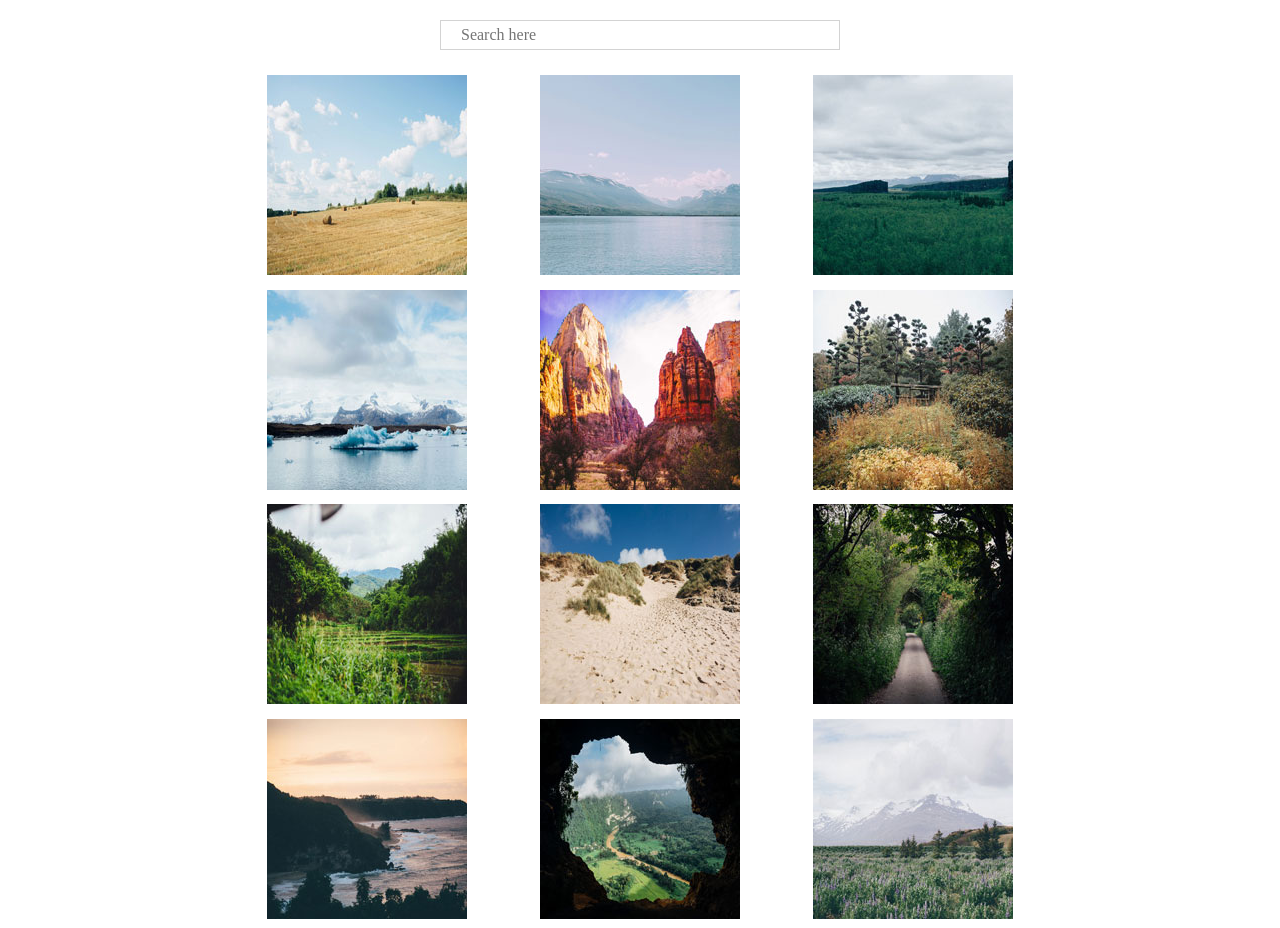
<file: index.html>
<!DOCTYPE html>
<html lang="en">

<head>
	<meta charset="utf-8">
	<meta name="viewport" content="width=device-width, initial-scale=1.0">
	<title>Photo gallery project</title>
	<link rel="stylesheet" href="css/normalize.css">
	<link rel="stylesheet" href="css/styles.css">
	<link rel="stylesheet" href="js/baguetteBox.js-dev/dist/baguetteBox.min.css">
</head>

<body>
	<div class="container">

		<div class="search-bar">
			<input type="text" id="search" class="search" placeholder="Search here" data-list=".list a">
		</div>

		<div class="gallery">
			
			<ul class="list">
				<li><a href="photos/01.jpg" data-caption="Hay Bales - I love hay bales. Took this snap on a drive through the countryside past some straw fields.">
				<img class="thumb" src="photos/thumbnails/01.jpg" alt="Hay Bales" data-caption="Hay Bales I love hay bales. Took this snap on a drive through the countryside past some straw fields."></a>
				</li>

				<li><a href="photos/02.jpg" data-caption="Lake - The lake was so calm today. We had a great view of the snow on the mountains from here.">
				<img class="thumb" src="photos/thumbnails/02.jpg" alt="Lake" data-caption="Lake The lake was so calm today. We had a great view of the snow on the mountains from here."></a>
				</li>

				<li><a href="photos/03.jpg" data-caption="Canyon - I hiked to the top of the mountain and got this picture of the canyon and trees below.">
					<img class="thumb" src="photos/thumbnails/03.jpg" alt="Canyon" data-caption="Canyon I hiked to the top of the mountain and got this picture of the canyon and trees below."></a>
				</li>

				<li><a href="photos/04.jpg" data-caption="Iceberg - It was amazing to see an iceberg up close, it was so cold but didn’t snow today.">
					<img class="thumb" src="photos/thumbnails/04.jpg" alt="Iceberg" data-caption="Iceberg It was amazing to see an iceberg up close, it was so cold but didn’t snow today."></a>
				</li>

				<li><a href="photos/05.jpg" data-caption="Desert - The red cliffs were beautiful. It was really hot in the desert but we did a lot of walking through the canyons.">
					<img class="thumb" src="photos/thumbnails/05.jpg" alt="Desert" data-caption="Desert The red cliffs were beautiful. It was really hot in the desert but we did a lot of walking through the canyons."></a>
				</li>

				<li><a href="photos/06.jpg" data-caption="Fall - Fall is coming, I love when the leaves on the trees start to change color.">
					<img class="thumb" src="photos/thumbnails/06.jpg" alt="Fall" data-caption="Fall Fall is coming, I love when the leaves on the trees start to change color."></a>
				</li>

				<li><a href="photos/07.jpg" data-caption="Plantation - I drove past this plantation yesterday, everything is so green!">
					<img class="thumb" src="photos/thumbnails/07.jpg" alt="Plantation" data-caption="Plantation I drove past this plantation yesterday, everything is so green!"></a>
				</li>

				<li><a href="photos/08.jpg" data-caption="Dunes - My summer vacation to the Oregon Coast. I love the sandy dunes!">
					<img class="thumb" src="photos/thumbnails/08.jpg" alt="Dunes" data-caption="Dunes - My summer vacation to the Oregon Coast. I love the sandy dunes!"></a>
				</li>

				<li><a href="photos/09.jpg" data-caption="Countryside Lane - We enjoyed a quiet stroll down this countryside lane.">
					<img class="thumb" src="photos/thumbnails/09.jpg" alt="Countryside Lane" data-caption="Countryside Lane We enjoyed a quiet stroll down this countryside lane."></a>
				</li>

				<li><a href="photos/10.jpg" data-caption="Sunset - Sunset at the coast! The sky turned a lovely shade of orange.">
					<img class="thumb" src="photos/thumbnails/10.jpg" alt="Sunset" data-caption="Sunset Sunset at the coast! The sky turned a lovely shade of orange."></a>
				</li>

				<li><a href="photos/11.jpg" data-caption="Cave - I did a tour of a cave today and the view of the landscape below was breathtaking.">
					<img class="thumb" src="photos/thumbnails/11.jpg" alt="Cave" data-caption="Cave I did a tour of a cave today and the view of the landscape below was breathtaking."></a>
				</li>

				<li><a href="photos/12.jpg" data-caption="Bluebells - I walked through this meadow of bluebells and got a good view of the snow on the mountain before the fog came in.">
					<img class="thumb" src="photos/thumbnails/12.jpg" alt="Bluebells" data-caption="Bluebells - I walked through this meadow of bluebells and got a good view of the snow on the mountain before the fog came in."></a>
				</li>
			</ul>
		</div>

	</div>

	<script src="http://code.jquery.com/jquery-3.3.1.min.js" integrity="sha256-FgpCb/KJQlLNfOu91ta32o/NMZxltwRo8QtmkMRdAu8=" crossorigin="anonymous"></script>
	<script src="js/baguetteBox.js-dev/dist/baguetteBox.min.js"></script>
	<script src="js/HideSeek-master/jquery.hideseek.min.js"></script>



	<script>
		// baguetteBox.js
		baguetteBox.run('.gallery', {
			animation: 'fadeIn',
			overlayBackgroundColor: 'rgba(0,0,0,1)'
		});


		//hideseek plugin
		$('document').ready(function() {
			$('#search').hideseek({
				attribute: 'data-caption'
			});
		});

	</script>



</body>

</html>
</file>
<file: css/styles.css>
* {
	box-sizing: border-box;
}

.container {
	width: 80%;
	margin: auto;
	/* border: 1px solid green; */
}

.gallery {
	text-align: center;
	/* border: 1px solid red; */
}

.search-bar {
	text-align: center;
}

.search {
	border: 1px solid lightgrey;
	display: block;
	width: 40%;
	max-width: 400px;
	min-width: 190px;
	margin: 20px auto;
	padding: 5px 20px;
}

li {
	/* border: 1px solid blue; */
	margin: 5px;

	flex: 1 20%;

	display: flex;
	justify-content: center;
	align-items: center;
}


.list {
	/* border: 3px solid orange; */
	max-width: 1000px; /* This is it!!! */
	padding: 0;
	margin: auto;
	width: 80%;
	display: flex;
	flex-wrap: wrap;
	justify-content: space-between;

}

.thumb {
	height: 200px;
	width: 200px;
	/* border: 1px dotted red; */
}

/* Media 560px */

 /* @media (min-width: 560px){
	.list {
		display: flex;
		flex-wrap: wrap;
		justify-content: space-between;
		margin: auto;
	}
	li {
		flex: 1 250px;
	}
} */

/* @media (min-width: 768px) {
	.list {
		display: grid;
		grid-template-columns: repeat(2, 250px);
		grid-gap: 1em;
		justify-content: space-around;
	}
}

@media (min-width: 1024px) {
	.list {
		display: grid;
		grid-template-columns: repeat(4, 250px);
		grid-gap: 1em;
		justify-content: space-around;
	}
} */
</file>
<file: js/baguetteBox.js-dev/dist/baguetteBox.min.css>
/*!
 * baguetteBox.js
 * @author  feimosi
 * @version 1.11.0
 * @url https://github.com/feimosi/baguetteBox.js
 */#baguetteBox-overlay{display:none;opacity:0;position:fixed;overflow:hidden;top:0;left:0;width:100%;height:100%;z-index:1000000;background-color:#222;background-color:rgba(0,0,0,.8);-webkit-transition:opacity .5s ease;transition:opacity .5s ease}#baguetteBox-overlay.visible{opacity:1}#baguetteBox-overlay .full-image{display:inline-block;position:relative;width:100%;height:100%;text-align:center}#baguetteBox-overlay .full-image figure{display:inline;margin:0;height:100%}#baguetteBox-overlay .full-image img{display:inline-block;width:auto;height:auto;max-height:100%;max-width:100%;vertical-align:middle;-webkit-box-shadow:0 0 8px rgba(0,0,0,.6);-moz-box-shadow:0 0 8px rgba(0,0,0,.6);box-shadow:0 0 8px rgba(0,0,0,.6)}#baguetteBox-overlay .full-image figcaption{display:block;position:absolute;bottom:0;width:100%;text-align:center;line-height:1.8;white-space:normal;color:#ccc;background-color:#000;background-color:rgba(0,0,0,.6);font-family:sans-serif}#baguetteBox-overlay .full-image:before{content:"";display:inline-block;height:50%;width:1px;margin-right:-1px}#baguetteBox-slider{position:absolute;left:0;top:0;height:100%;width:100%;white-space:nowrap;-webkit-transition:left .4s ease,-webkit-transform .4s ease;transition:left .4s ease,-webkit-transform .4s ease;transition:left .4s ease,transform .4s ease;transition:left .4s ease,transform .4s ease,-webkit-transform .4s ease,-moz-transform .4s ease}#baguetteBox-slider.bounce-from-right{-webkit-animation:bounceFromRight .4s ease-out;animation:bounceFromRight .4s ease-out}#baguetteBox-slider.bounce-from-left{-webkit-animation:bounceFromLeft .4s ease-out;animation:bounceFromLeft .4s ease-out}@-webkit-keyframes bounceFromRight{0%,100%{margin-left:0}50%{margin-left:-30px}}@keyframes bounceFromRight{0%,100%{margin-left:0}50%{margin-left:-30px}}@-webkit-keyframes bounceFromLeft{0%,100%{margin-left:0}50%{margin-left:30px}}@keyframes bounceFromLeft{0%,100%{margin-left:0}50%{margin-left:30px}}.baguetteBox-button#next-button,.baguetteBox-button#previous-button{top:50%;top:calc(50% - 30px);width:44px;height:60px}.baguetteBox-button{position:absolute;cursor:pointer;outline:0;padding:0;margin:0;border:0;-moz-border-radius:15%;border-radius:15%;background-color:#323232;background-color:rgba(50,50,50,.5);color:#ddd;font:1.6em sans-serif;-webkit-transition:background-color .4s ease;transition:background-color .4s ease}.baguetteBox-button:focus,.baguetteBox-button:hover{background-color:rgba(50,50,50,.9)}.baguetteBox-button#next-button{right:2%}.baguetteBox-button#previous-button{left:2%}.baguetteBox-button#close-button{top:20px;right:2%;right:calc(2% + 6px);width:30px;height:30px}.baguetteBox-button svg{position:absolute;left:0;top:0}.baguetteBox-spinner{width:40px;height:40px;display:inline-block;position:absolute;top:50%;left:50%;margin-top:-20px;margin-left:-20px}.baguetteBox-double-bounce1,.baguetteBox-double-bounce2{width:100%;height:100%;-moz-border-radius:50%;border-radius:50%;background-color:#fff;opacity:.6;position:absolute;top:0;left:0;-webkit-animation:bounce 2s infinite ease-in-out;animation:bounce 2s infinite ease-in-out}.baguetteBox-double-bounce2{-webkit-animation-delay:-1s;animation-delay:-1s}@-webkit-keyframes bounce{0%,100%{-webkit-transform:scale(0);transform:scale(0)}50%{-webkit-transform:scale(1);transform:scale(1)}}@keyframes bounce{0%,100%{-webkit-transform:scale(0);-moz-transform:scale(0);transform:scale(0)}50%{-webkit-transform:scale(1);-moz-transform:scale(1);transform:scale(1)}}
</file>
